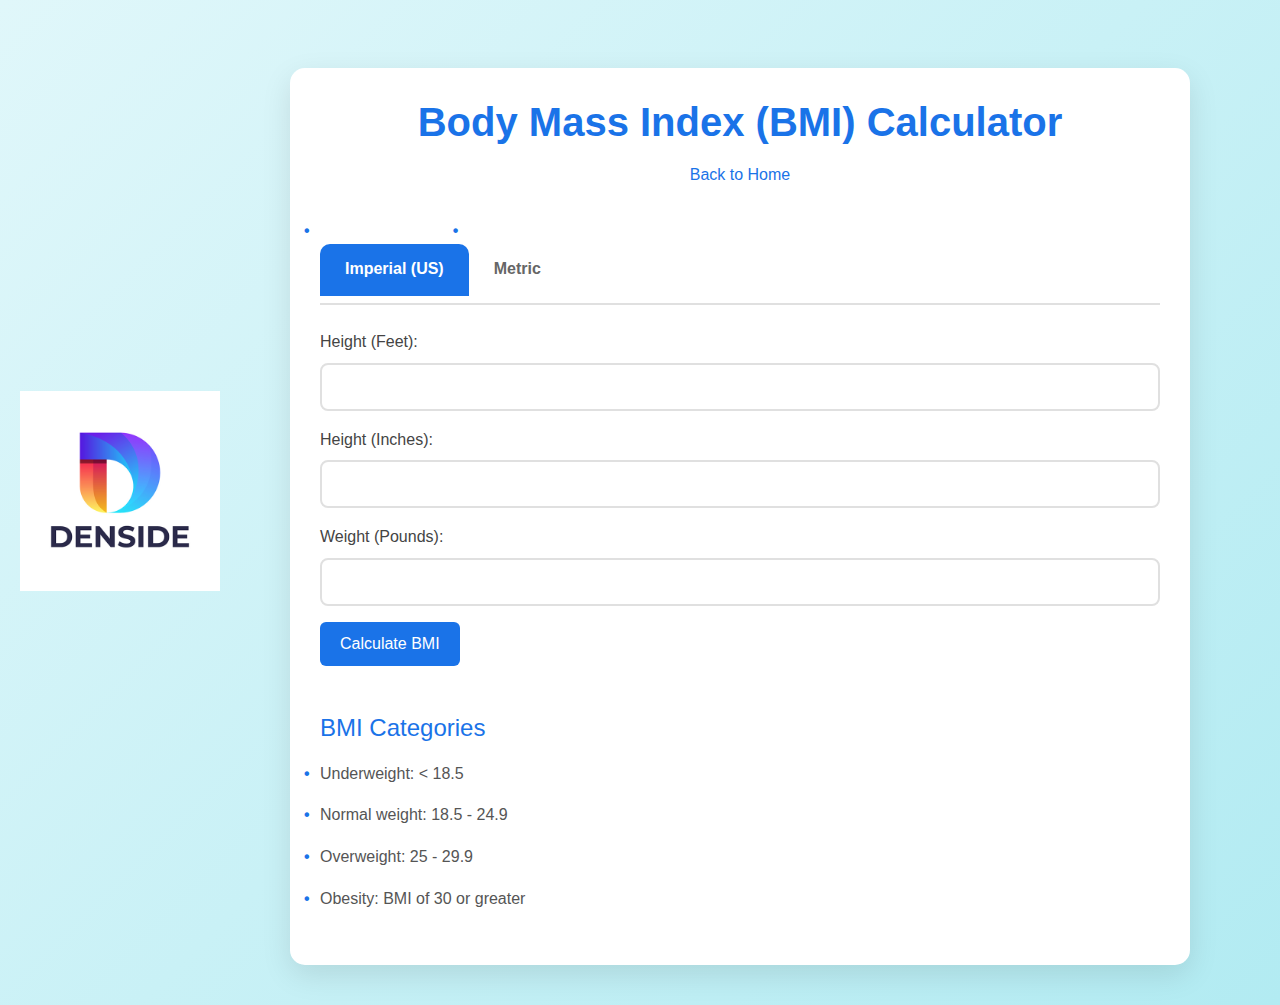
<file: index.html>
<!DOCTYPE html>
<html lang="en">
<head>
    <meta charset="UTF-8">
    <meta name="viewport" content="width=device-width, initial-scale=1.0">
    <meta name="author" content="Jeshwanth Madharaphu">
    <title>BMI Calculator</title>
    <!-- Bootstrap CSS -->
    <link href="https://cdn.jsdelivr.net/npm/bootstrap@5.3.0/dist/css/bootstrap.min.css" rel="stylesheet">
    <!-- Custom CSS -->
    <link rel="stylesheet" href="styles.css">
</head>
<body>
    <div class="text-center">
            <img src="denside.png" alt="Sftwear Logo" class="page-logo mb-4">
    </div>
    <div class="container mt-5">
        <h1 class="text-center">Body Mass Index (BMI) Calculator</h1>
        <p class="text-center"><a href="../Home.html" class="btn btn-link">Back to Home</a></p>

        <!-- Bootstrap Tabs -->
        <ul class="nav nav-tabs" id="bmiTabs" role="tablist">
            <li class="nav-item" role="presentation">
                <button class="nav-link active" id="imperial-tab" data-bs-toggle="tab" data-bs-target="#imperial" type="button" role="tab" aria-controls="imperial" aria-selected="true">Imperial (US)</button>
            </li>
            <li class="nav-item" role="presentation">
                <button class="nav-link" id="metric-tab" data-bs-toggle="tab" data-bs-target="#metric" type="button" role="tab" aria-controls="metric" aria-selected="false">Metric</button>
            </li>
        </ul>

        <!-- Tab Content -->
        <div class="tab-content" id="bmiTabContent">
            <!-- Imperial Tab -->
            <div class="tab-pane fade show active" id="imperial" role="tabpanel" aria-labelledby="imperial-tab">
                <form id="imperialForm" class="mt-4" onsubmit="calculateImperialBMI(event)">
                    <div class="mb-3">
                        <label for="heightFeet" class="form-label">Height (Feet):</label>
                        <input type="number" class="form-control" id="heightFeet" min="0" required>
                    </div>
                    <div class="mb-3">
                        <label for="heightInches" class="form-label">Height (Inches):</label>
                        <input type="number" class="form-control" id="heightInches" min="0" max="11" required>
                    </div>
                    <div class="mb-3">
                        <label for="weightPounds" class="form-label">Weight (Pounds):</label>
                        <input type="number" class="form-control" id="weightPounds" min="0" required>
                    </div>
                    <button type="submit" class="btn btn-primary">Calculate BMI</button>
                </form>
                <div id="imperialResult" class="mt-3"></div>
            </div>

            <!-- Metric Tab -->
            <div class="tab-pane fade" id="metric" role="tabpanel" aria-labelledby="metric-tab">
                <form id="metricForm" class="mt-4" onsubmit="calculateMetricBMI(event)">
                    <div class="mb-3">
                        <label for="heightCm" class="form-label">Height (Centimeters):</label>
                        <input type="number" class="form-control" id="heightCm" min="0" required>
                    </div>
                    <div class="mb-3">
                        <label for="weightKilos" class="form-label">Weight (Kilograms):</label>
                        <input type="number" class="form-control" id="weightKilos" min="0" required>
                    </div>
                    <button type="submit" class="btn btn-primary">Calculate BMI</button>
                </form>
                <div id="metricResult" class="mt-3"></div>
            </div>
        </div>

        <!-- BMI Category Reference -->
        <div class="mt-5">
            <h3>BMI Categories</h3>
            <ul>
                <li>Underweight: &lt; 18.5</li>
                <li>Normal weight: 18.5 - 24.9</li>
                <li>Overweight: 25 - 29.9</li>
                <li>Obesity: BMI of 30 or greater</li>
            </ul>
        </div>
    </div>

    <!-- Bootstrap JS and Popper.js -->
    <script src="https://cdn.jsdelivr.net/npm/@popperjs/core@2.11.6/dist/umd/popper.min.js"></script>
    <script src="https://cdn.jsdelivr.net/npm/bootstrap@5.3.0/dist/js/bootstrap.min.js"></script>
    <!-- BMICalcHelper.js -->
    <script src="https://it411ajaxbmi8c2e.blob.core.windows.net/it411/BMICalcHelper.js"></script>
    <!-- Custom JavaScript -->
    <script>
        // Function to determine BMI category
        function getBMICategory(bmi) {
            if (bmi < 18.5) return "Underweight";
            if (bmi >= 18.5 && bmi <= 24.9) return "Normal weight";
            if (bmi >= 25 && bmi <= 29.9) return "Overweight";
            return "Obesity";
        }

        // Calculate Imperial BMI
        function calculateImperialBMI(event) {
            event.preventDefault();
            const form = document.getElementById("imperialForm");
            if (!form.checkValidity()) {
                form.reportValidity();
                return;
            }

            const heightFeet = parseFloat(document.getElementById("heightFeet").value);
            const heightInches = parseFloat(document.getElementById("heightInches").value);
            const weightPounds = parseFloat(document.getElementById("weightPounds").value);

            // Validate inputs
            if (heightFeet < 0 || heightInches < 0 || heightInches >= 12 || weightPounds < 0) {
                document.getElementById("imperialResult").innerHTML = '<div class="alert alert-danger">Please enter valid values (e.g., inches must be 0-11).</div>';
                return;
            }

            // Use BMICalcHelper.js function
            const bmi = calcImperialBMIFeetAndInches(heightFeet, heightInches, weightPounds);
            const category = getBMICategory(bmi);
            document.getElementById("imperialResult").innerHTML = `
                <div class="alert alert-success">
                    Your BMI is <strong>${bmi.toFixed(1)}</strong>. Category: <strong>${category}</strong>
                </div>`;
        }

        // Calculate Metric BMI
        function calculateMetricBMI(event) {
            event.preventDefault();
            const form = document.getElementById("metricForm");
            if (!form.checkValidity()) {
                form.reportValidity();
                return;
            }

            const heightCm = parseFloat(document.getElementById("heightCm").value);
            const weightKilos = parseFloat(document.getElementById("weightKilos").value);

            // Validate inputs
            if (heightCm <= 0 || weightKilos <= 0) {
                document.getElementById("metricResult").innerHTML = '<div class="alert alert-danger">Please enter positive values for height and weight.</div>';
                return;
            }

            // Use BMICalcHelper.js function
            const bmi = calcMetricBMICMandMM(heightCm, 0, weightKilos);
            const category = getBMICategory(bmi);
            document.getElementById("metricResult").innerHTML = `
                <div class="alert alert-success">
                    Your BMI is <strong>${bmi.toFixed(1)}</strong>. Category: <strong>${category}</strong>
                </div>`;
        }
    </script>
</body>
</html>
</file>
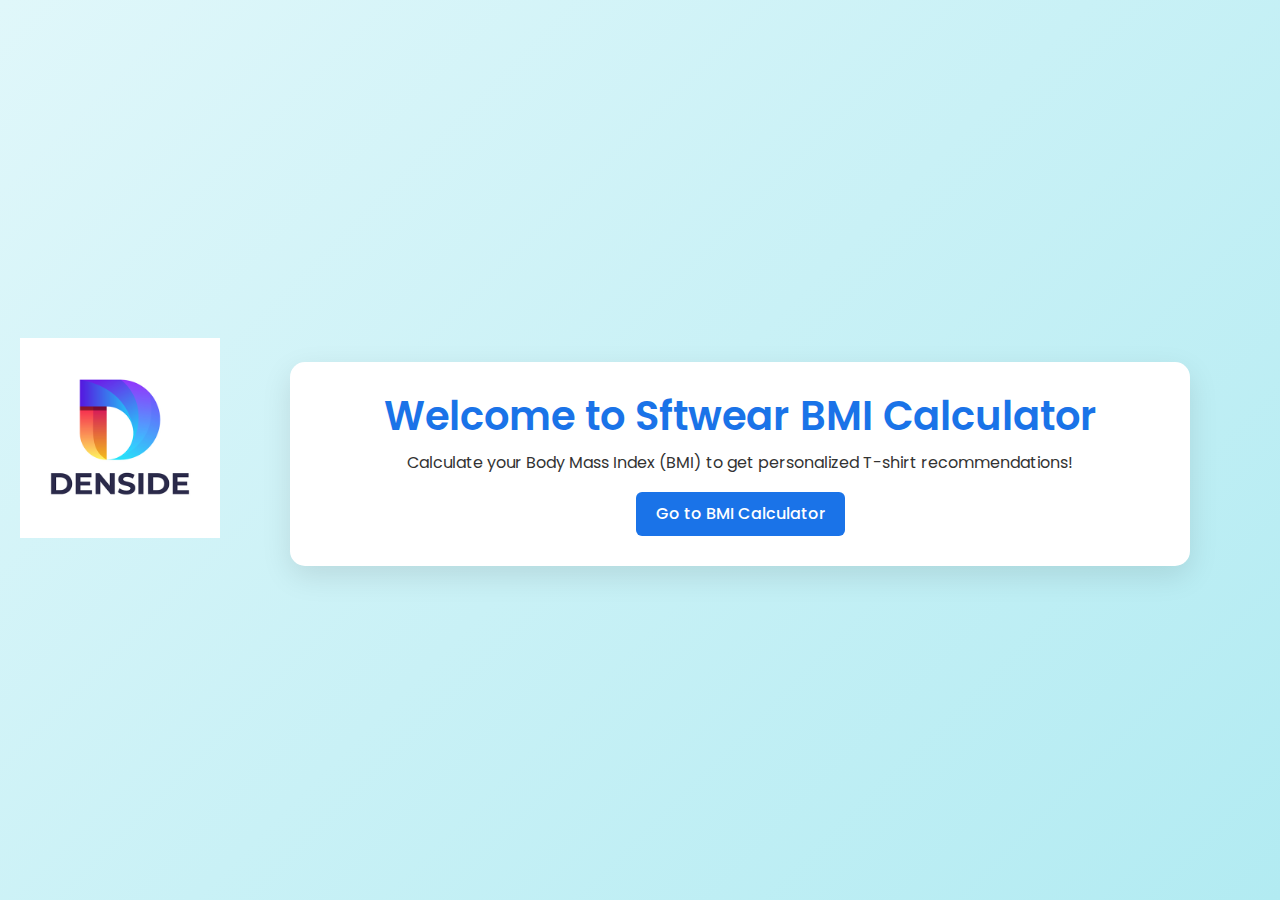
<file: Home.html>
<!DOCTYPE html>
<html lang="en">
<head>
    <meta charset="UTF-8">
    <meta name="viewport" content="width=device-width, initial-scale=1.0">
    <meta name="author" content="Jeshwanth Madharaphu">
    <title>Sftwear BMI Calculator - Home</title>
    <link href="https://cdn.jsdelivr.net/npm/bootstrap@5.3.0/dist/css/bootstrap.min.css" rel="stylesheet">
    <link rel="stylesheet" href="styles.css">
<link href="https://fonts.googleapis.com/css2?family=Poppins:wght@400;500;600&display=swap" rel="stylesheet">
</head>
<body>
    <div class="text-center">
            <img src="denside.png" alt="Sftwear Logo" class="page-logo mb-4">
    </div>
    <div class="container text-center mt-5">
        <h1>Welcome to Sftwear BMI Calculator</h1>
        <p>Calculate your Body Mass Index (BMI) to get personalized T-shirt recommendations!</p>
        <a href="p8_1/index.html" class="btn btn-primary">Go to BMI Calculator</a>
    </div>
</body>
</html>
</file>
<file: styles.css>
/* General Reset and Typography */
* {
    margin: 0;
    padding: 0;
    box-sizing: border-box;
}

body {
    font-family: 'Poppins', sans-serif;
    background: linear-gradient(135deg, #e0f7fa 0%, #b2ebf2 100%);
    color: #333;
    line-height: 1.6;
    min-height: 100vh;
    display: flex;
    justify-content: center;
    align-items: center;
    padding: 20px;
}

/* Container Styling */
.container {
    max-width: 900px;
    background: #fff;
    padding: 30px;
    border-radius: 15px;
    box-shadow: 0 10px 30px rgba(0, 0, 0, 0.1);
    margin: 20px auto;
}

/* Page Logo Styling */
.page-logo {
    max-width: 200px; /* Adjust based on your image size */
    height: auto;
    display: block;
    margin: 0 auto;
    transition: transform 0.3s ease;
}

.page-logo:hover {
    transform: scale(1.05); /* Subtle hover effect */
}

/* Headings */
h1 {
    font-size: 2.5rem;
    font-weight: 600;
    color: #1a73e8;
    margin-bottom: 10px;
    text-align: center;
}

h3 {
    font-size: 1.5rem;
    font-weight: 500;
    color: #1a73e8;
    margin-top: 20px;
    margin-bottom: 10px;
}

/* Links and Buttons */
.btn-primary {
    background-color: #1a73e8;
    border: none;
    padding: 10px 20px;
    font-weight: 500;
    transition: background-color 0.3s ease, transform 0.1s ease;
}

.btn-primary:hover {
    background-color: #1557b0;
    transform: translateY(-2px);
}

.btn-link {
    color: #1a73e8;
    text-decoration: none;
    font-weight: 500;
}

.btn-link:hover {
    color: #1557b0;
    text-decoration: underline;
}

/* Bootstrap Tabs Styling */
.nav-tabs {
    border-bottom: 2px solid #e0e0e0;
    margin-bottom: 20px;
}

.nav-tabs .nav-link {
    font-weight: 600;
    color: #666;
    padding: 12px 25px;
    border: none;
    border-radius: 10px 10px 0 0;
    transition: all 0.3s ease;
}

.nav-tabs .nav-link:hover {
    background-color: #f1f3f5;
    color: #1a73e8;
}

.nav-tabs .nav-link.active {
    background-color: #1a73e8;
    color: #fff;
    border-bottom: 3px solid #1a73e8;
}

/* Form Styling */
.form-label {
    font-weight: 500;
    color: #444;
}

.form-control {
    border: 2px solid #e0e0e0;
    border-radius: 8px;
    padding: 10px;
    transition: border-color 0.3s ease, box-shadow 0.3s ease;
}

.form-control:focus {
    border-color: #1a73e8;
    box-shadow: 0 0 8px rgba(26, 115, 232, 0.2);
    outline: none;
}

/* Result Alerts */
.alert {
    font-size: 1.1rem;
    border-radius: 8px;
    padding: 15px;
    animation: fadeIn 0.5s ease-in-out;
}

.alert-success {
    background-color: #e7f3e7;
    color: #2e7d32;
    border: 1px solid #2e7d32;
}

.alert-danger {
    background-color: #fce7e7;
    color: #d32f2f;
    border: 1px solid #d32f2f;
}

/* BMI Categories List */
ul {
    list-style: none;
    padding-left: 0;
}

ul li {
    padding: 8px 0;
    font-size: 1rem;
    color: #555;
}

ul li::before {
    content: "•";
    color: #1a73e8;
    font-weight: bold;
    display: inline-block;
    width: 1em;
    margin-left: -1em;
}

/* Animations */
@keyframes fadeIn {
    from {
        opacity: 0;
        transform: translateY(10px);
    }
    to {
        opacity: 1;
        transform: translateY(0);
    }
}

/* Responsive Design */
@media (max-width: 576px) {
    .container {
        padding: 20px;
    }

    h1 {
        font-size: 2rem;
    }

    .nav-tabs .nav-link {
        padding: 10px 15px;
        font-size: 0.9rem;
    }

    .form-control {
        padding: 8px;
    }

    .btn-primary {
        padding: 8px 15px;
        font-size: 0.9rem;
    }

    .page-logo {
        max-width: 150px; /* Smaller logo on mobile */
    }
}
</file>
